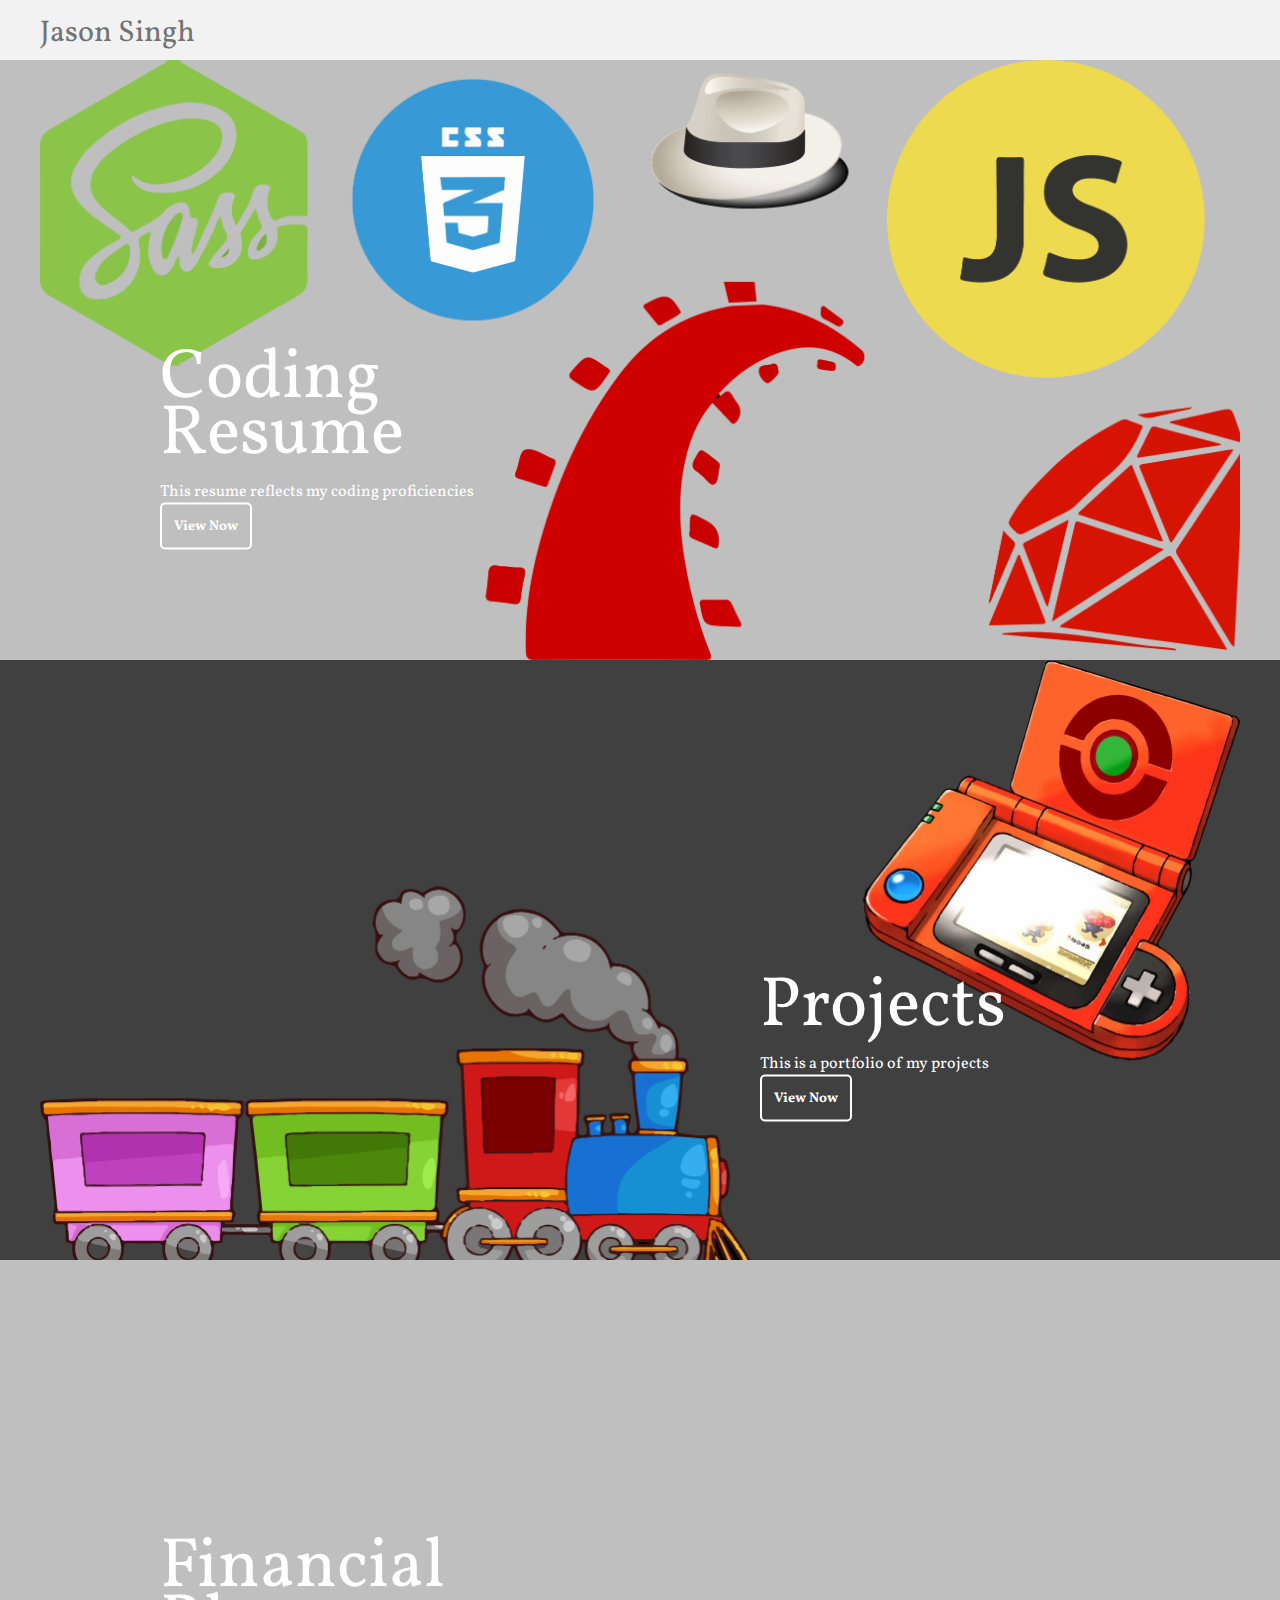
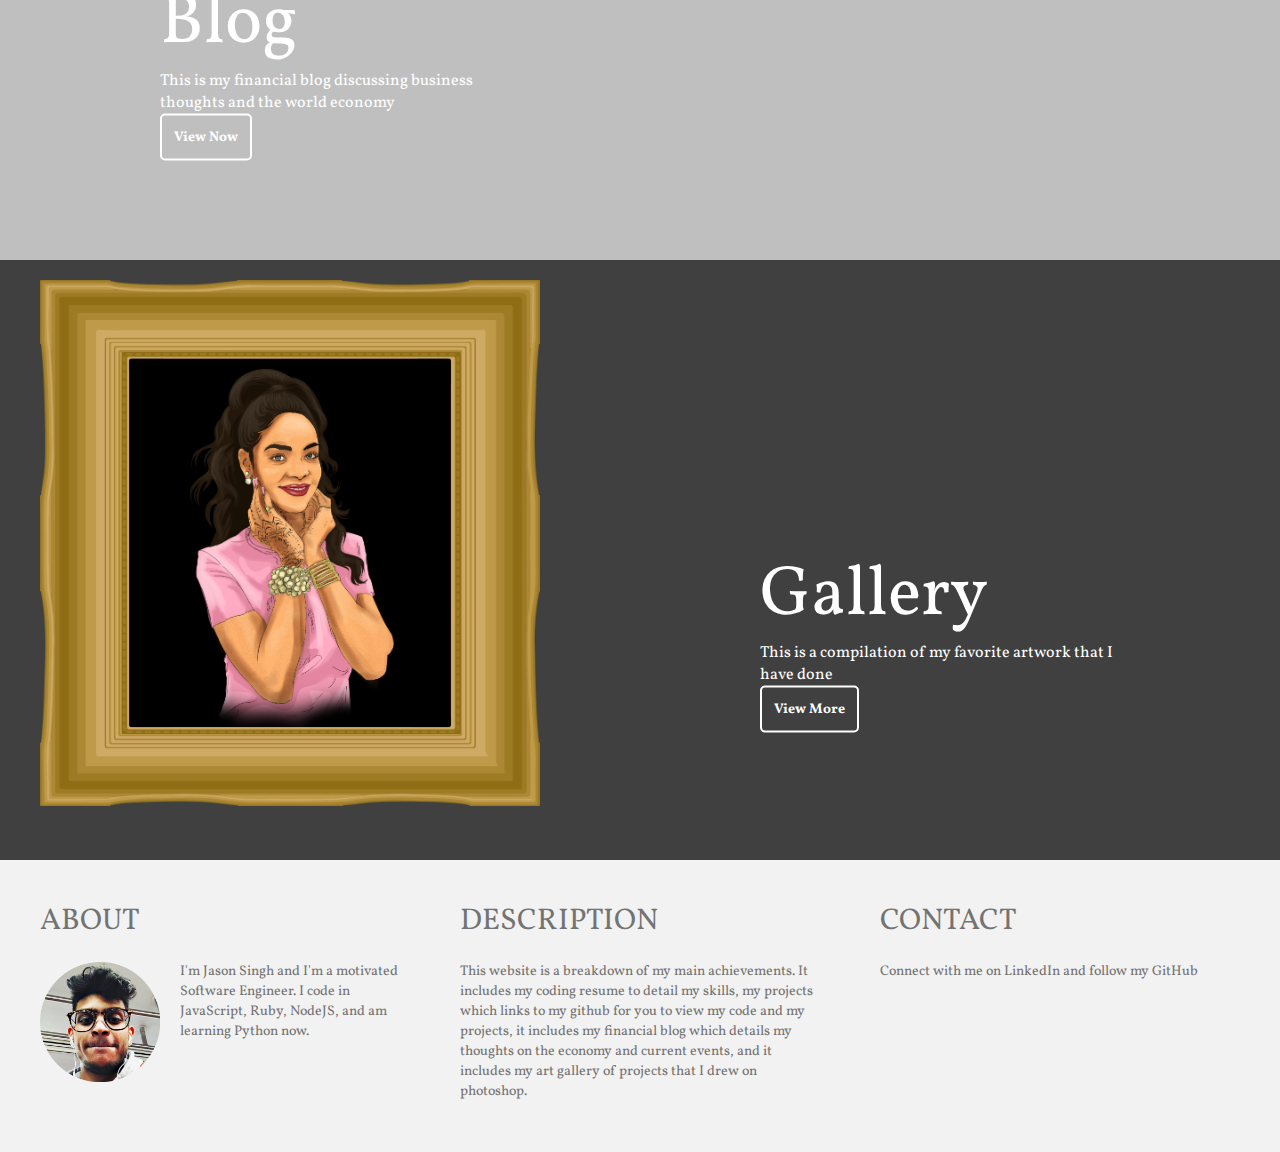
<file: index.html>
<!DOCTYPE html>
<html lang="en" dir="ltr">
  <head>
    <meta charset="utf-8">
    <link rel="stylesheet" href="main.css">
    <link href="https://fonts.googleapis.com/css?family=Vollkorn&display=swap" rel="stylesheet">
    <title>Jason Singh</title>
  </head>
  <header>
<div id="header-container">
<div id="title" class="name">Jason Singh</div>
<div id="icons-container">
  <a href="https://www.linkedin.com/in/jasonsingh21" target="_blank">
    <div class="icon icon-linkedin"></div>
  </a>
  <a href="https://github.com/singhjason96" target="_blank">
    <div class="icon icon-github"></div>
  </a>
</div>
</div>
</header>
<main>
<div id='portfolio-1' class="portfolio">
  <div id='portfolio-container-1' class="portfolio-container">
    <div class="text-container text-container-right">
      <div class="text-tilte">Coding Resume</div>
        <div class="text-body">This resume reflects my coding proficiencies</div>
          <a href="resume.html">
              <div class="text-button">View Now</div>
          </a>
       </div>
  </div>
</div>

<div id="portfolio-15" class="portfolio">
  <div id="portfolio-container-15" class="portfolio-container">
    <div class="text-container text-container-left">
      <div class="text-tilte">Projects</div>
        <div class="text-body">This is a portfolio of my projects</div>
        <a href="https://github.com/singhjason96">
        <div class="text-button">View Now</div>
        </a>
    </div>
  </div>
</div>

<div id="portfolio-2" class="portfolio">
  <div id="portfolio-container-2" class="portfolio-container">

    <div class="text-container text-container-right">
      <div class="text-tilte">Financial Blog</div>
        <div class="text-body">This is my financial blog discussing business thoughts and the world economy
        </div>
        <div class="text-button">View Now</div>
          <a href="www.nba.com">
          </div>
        </a>
    </div>
  </div>
</div>

<div id="portfolio-3" class="portfolio">
  <div id="design-portfolio-cloud"></div>
  <div id="portfolio-container-3" class="portfolio-container">
      <div class="slides fade">
        <img src="images/frame1.png">
      </div>
      <div class="slides fade">
        <img src="images/frame2.png">
      </div>
      <div class="slides fade">
        <img src="images/frame3.png">
      </div>
      <div class="slides fade">
        <img src="images/frame4.png">
      </div>
      <div class="slides fade">
        <img src="images/frame5.png">
      </div>


    <div class="text-container text-container-left">
       <div class="text-tilte">Gallery</div>
         <div class="text-body">This is a compilation of my favorite artwork that I have done
         </div>
           <a href="gallery.html">
             <div class="text-button">View More</div>
           </a>
    </div>

  </div>
</div>
</main>

<footer>
  <div id="footer-container">
    <div class="footer-column">
      <div class="title">ABOUT</div>
      <div class="avatar"></div>
      <div class="text">I'm Jason Singh and I'm a motivated Software Engineer. I code in JavaScript, Ruby, NodeJS, and am learning Python now.</div>
    </div>
    <div class="footer-column">
      <div class="title">DESCRIPTION</div>
      <div class="text">This website is a breakdown of my main achievements. It includes my coding resume to detail my skills, my projects which links to my github for you to view my code and my projects, it includes my financial blog which details my thoughts
        on the economy and current events, and it includes my art gallery of projects that I drew on photoshop.</div>
    </div>
    <div class="footer-column footer-column-last">
      <div class="title">CONTACT</div>
      <div class="text">Connect with me on LinkedIn and follow my GitHub
       </div>
       <div>
         <a href="https://linkedin.com/in/jasonsingh21" target="_blank">
           <div class="icon icon-linkedin"></div>
         </a>
         <a href="https://github.com/singhjason96" target="_blank">
           <div class="icon icon-github"></div>
         </a>
       </div>
    </div>
  </div>
</footer>

<script src="main.js"></script>

</html>
</file>
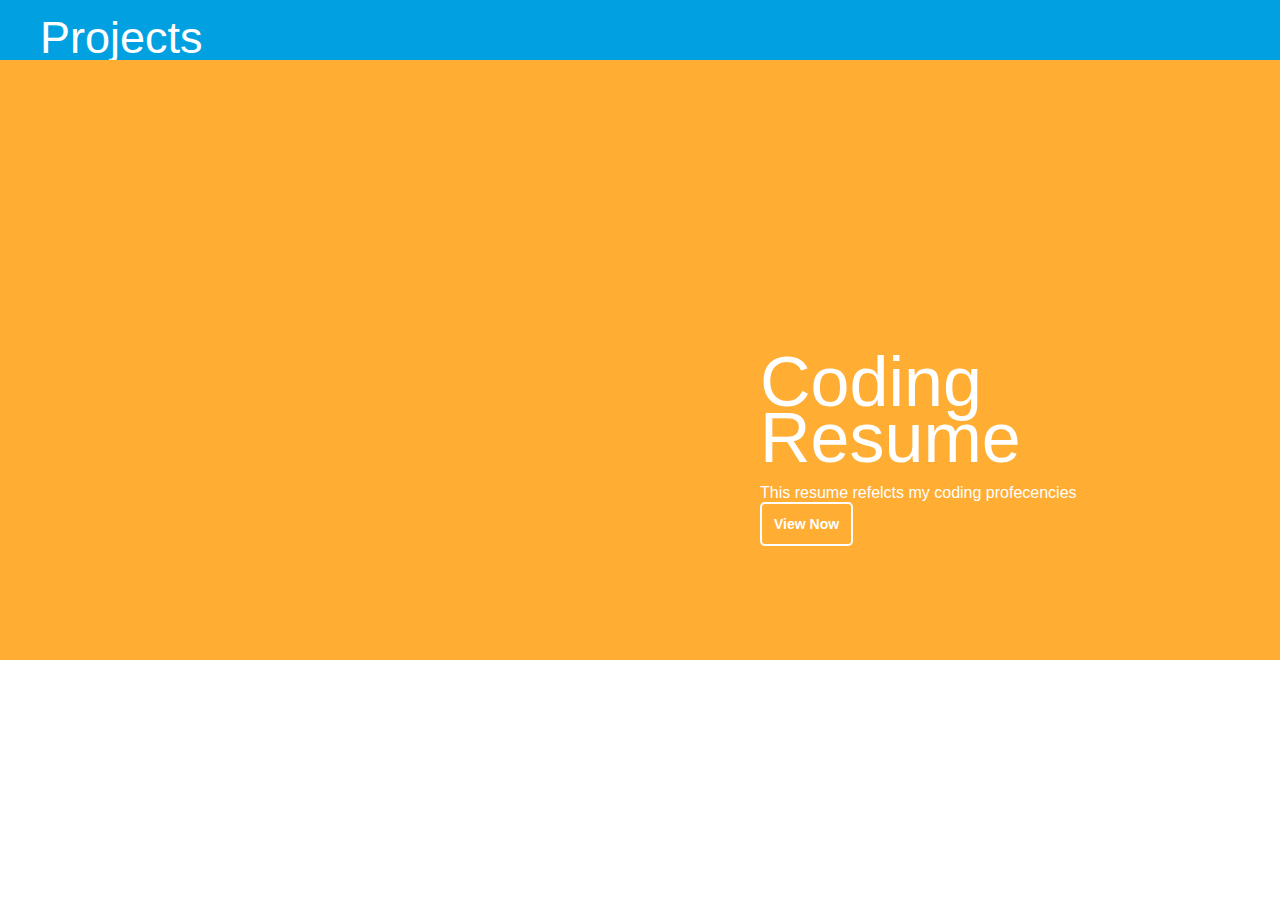
<file: coding.html>
<!DOCTYPE html>
<html lang="en" dir="ltr">
  <head>
    <meta charset="utf-8">
    <link rel="stylesheet" href="coding.css">
    <title></title>
  </head>
  <body>
    <header>
      <div id="header-container">
      <div id="title" class="name">Projects</div>
      <div id="icons-container">
        <a href="www.linkedin.com/in/jasonsingh21" target="_blank">
          <div class="icon icon-linkedin"></div>
        </a>
        <a href="https://github.com/singhjason96" target="_blank">
          <div class="icon icon-github"></div>
        </a>
      </div>
      </div>
    </header>
    <main>
      <div id='portfolio-1' class="portfolio">
        <div id='portfolio-container-1' class="portfolio-container">
          <div class="text-container text-container-right">
            <div class="text-tilte">Coding Resume</div>
              <div class="text-body">This resume refelcts my coding profecencies</div>
                <a href="resume.html">
                    <div class="text-button">View Now</div>
                </a>
             </div>
        </div>
      </div>
    </main>
<script src="main.js"></script>
  </body>
</html>
</file>
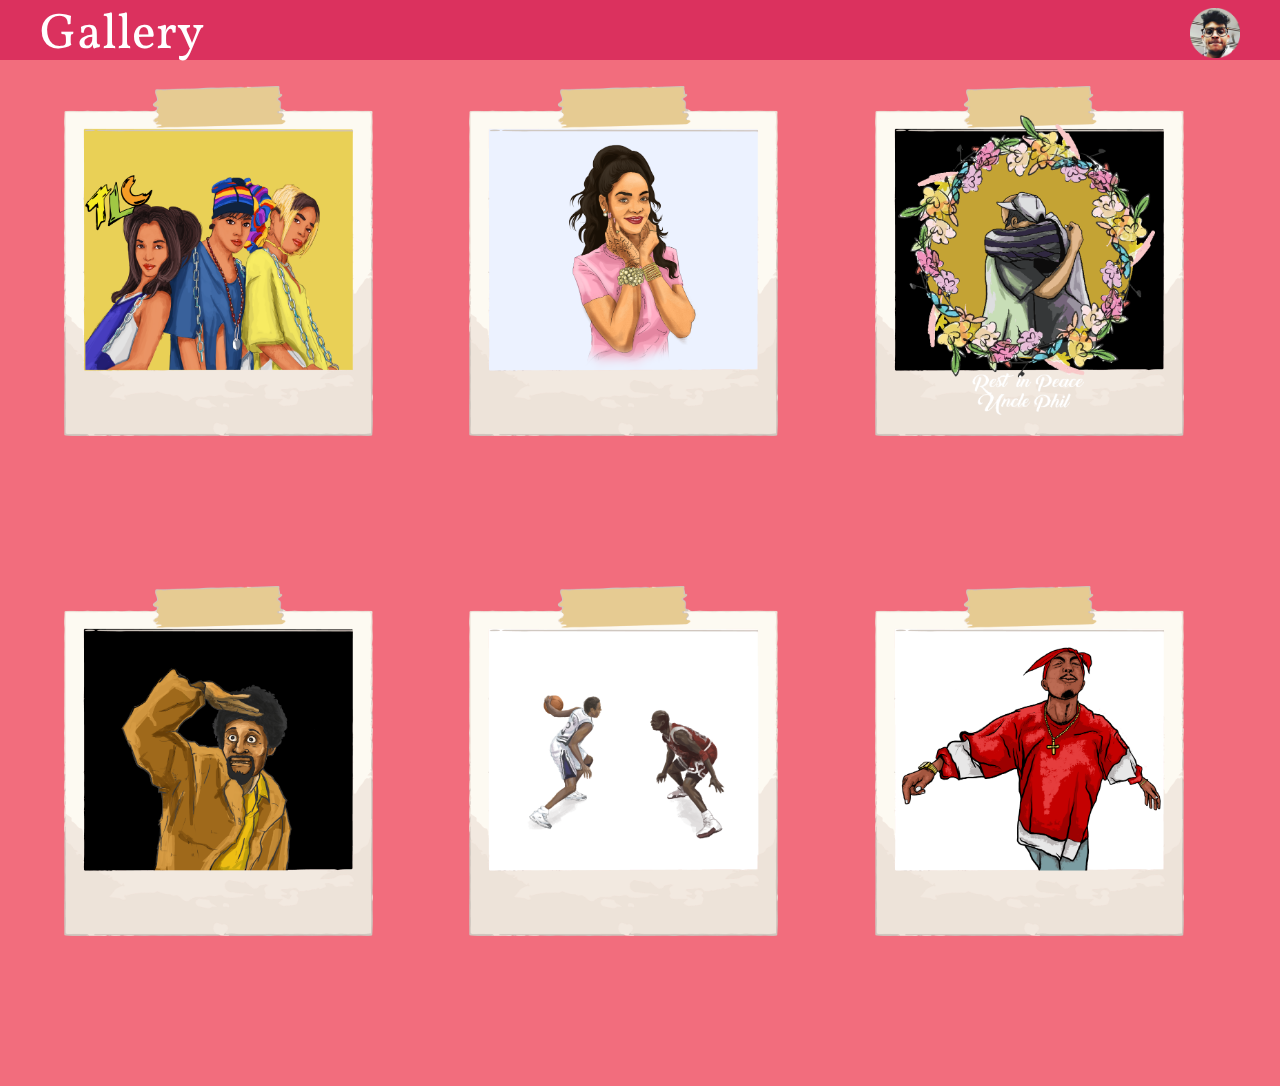
<file: gallery.html>
<!DOCTYPE html>
<html lang="en" dir="ltr">
  <head>
    <meta charset="utf-8">
    <meta name="viewport" content="width=device-width,initial-scale=1">
    <title>Gallery</title>
    <link rel="stylesheet" href="gallery.css">
    <link href="https://fonts.googleapis.com/css?family=Vollkorn&display=swap" rel="stylesheet">
  </head>
  <header>
<div id="header-container">
<div id="title" class="name">Gallery</div>
<div id="icons-container">
  <button class="mybutton" onclick="goBack()">

</div>
</div>
</header>

<div class="flex-grid">
    <div class="column">
      <div id="firstpic"></div>
    </div>
    <div class="column">
      <div id="secondpic"></div>
    </div>
    <div class="column">
      <div id="thirdpic"></div>
    </div>
    <div class="column">
      <div id="fourthpic"></div>
    </div>
    <div class="column">
      <div id="fifthpic"></div>
    </div>
    <div class="column">
      <div id="sixthpic"></div>
    </div>
  </div>

  <script src="main.js"></script>
</html>
</file>
<file: main.css>
header{
    position: relative;
    width: 100%;
    height: 60px;
    background-color:#f2f2f2;
}

body{
  margin: 0px;
}
#header-container {
    position: relative;
    width: 1200px;
    height: 60px;
    margin-left: auto;
    margin-right: auto;
    background-color: #f2f2f2;
}


.icon-linkedin {
    background-image: url("http://www.myiconfinder.com/uploads/iconsets/256-256-e09501f53edc212a08fa7226263f014e-linked.png");
    background-size: cover;
}

.icon-github {
  background-image: url("https://image.flaticon.com/icons/png/128/23/23957.png");

  background-size: cover;
}

#icons-container {
  position: relative;
  top: 8px;
  float: right;
}

.icon {
    position: relative;
    width: 44px;
    height: 44px;
    margin-right: 8px;
    display: inline-block;
    margin-top: 2px;
}

a {
    text-decoration: none;
}

div {
    display: block;
}

#title {
    top: 12px;
    float: left;
}

.name {
    position: relative;
    font-family: 'Vollkorn', serif;
    color: #737373;
    font-size: 30px;
    margin-bottom: 20px;
}


#portfolio-1{
    background-color: #bfbfbf;
    background-repeat: repeat-x;
    background-position: center bottom;
}

.portfolio-container {
    position: relative;
    width: 1200px;
    height: 600px;
    margin-left: auto;
    margin-right: auto;
}

#portfolio-container-1 {
    background-image: url('images/coding2.png');
    background-repeat: no-repeat;
    background-size: cover;
    background-color: #bfbfbf;


}

.text-container {
    position: absolute;
    width: 360px;
    top: 65%;
    transform: translateY(-50%);
    margin-left: 60%;

}

.text-tilte {
    position: relative;
    font-family: 'Vollkorn', serif;
    color: #fff;
    font-size: 70px;
    line-height: 56px;
    margin-bottom: 18px;

}

.text-body {
    position: relative;
    font-family: 'Vollkorn', serif;
    color: #fff !important;
}

.text-button {
    position: relative;
    display: inline-block;
    padding: 12px;
    border-style: solid;
    border-width: 2px;
    border-radius: 5px;
    border-color: #ffff;
    font-family: 'Vollkorn', serif;
    color: #fff;
    font-size: 14px;
    font-weight: bold;
}

.text-container-left {
    left: 0px;
}

#portfolio-15 {
  background-color: #404040;
}

#portfolio-container-15 {
  background-image: url('images/project2.png');
  background-repeat: no-repeat;
  background-size: cover;
  background-color: #404040;



}

#portfolio-container-3 {
  background-color: #bfbfbf;
  background-size: contain;
  background-repeat: no-repeat;
}

#portfolio-2 {
    background-color: #bfbfbf;


}

.portfolio {
    position: relative;
    width: 100%;
    height: 600px;
}

#portfolio-container-2 {
  background-color: #bfbfbf;
  background-image: url("http://www.medgreeneconomy.org/assets/img/headGraphic.png");
  background-position: right center;
  background-repeat: no-repeat;
  margin-right: auto;
  margin-left: auto;


}

.text-container-right {
    margin-left: 10%;
}


#portfolio-3 {
    background-color: #404040;
}

#portfolio-container-3 {
  background-color: #404040;

}

.slides {
  display: none;
}

.prev, .next {
  cursor: pointer;
  position: absolute;
  top: 50%;
  width: auto;
  margin-top: -22px;
  padding: 16px;
  color: white;
  font-weight: bold;
  font-size: 18px;
  transition: 0.6s ease;
  border-radius: 0 3px 3px 0;
  user-select: none;
}

.next {
  right: 0;
  border-radius: 3px 0 0 3px;
}

.prev:hover, .next:hover {
  background-color: rgba(0,0,0,0.8);
}

.fade {
  -webkit-animation-name: fade;
  -webkit-animation-duration: 1.5s;
  animation-name: fade;
  animation-duration: 1.5s;
}

@-webkit-keyframes fade {
  from {opacity: .4}
  to {opacity: 1}
}

@keyframes fade {
  from {opacity: .4}
  to {opacity: 1}
}

footer {
    position: relative;
    width: 100%;
    background-color: #f2f2f2;
}

#footer-container {
    position: relative;
    width: 1200px;
    margin-left: auto;
    margin-right: auto;
    overflow: auto;
    background-color: #f2f2f2;

}

.footer-column {
    position: relative;
    width: 360px;
    margin-right: 60px;
    margin-top: 40px;
    margin-bottom: 40px;
    float: left;
}

.title {
    position: relative;
    font-family: 'Vollkorn', serif;
    color: #737373;
    font-size: 30px;
    margin-bottom: 20px;
}

.text {
    position: relative;
    font-family: 'Vollkorn', serif;
    font-size: 14px;
    color: #737373;
    line-height:20px;
    margin-bottom: 10px;

}

.footer-column-last {
    margin-right: 0px;
}

img {
  width: 500px;
  height: auto;
  margin-top: 20px;
}

.avatar {
  position: relative;
  width: 120px;
  height: 120px;
  margin-right: 20px;
  margin-bottom: 20px;
  float: left;
  background-image: url("images/profilepic.gif");
  background-size: cover;
}
</file>
<file: coding.css>
body{
  margin: 0;
}
div {
  display: block;
}
header{
    position: relative;
    width: 100%;
    height: 60px;
    background-color:#01a1e1;
}

#title {
    top: 12px;
    float: left;
}

.name {
    position: relative;
    font-family: 'IBM Plex Sans', sans-serif;
    color: #fff;
    font-size: 45px;
    margin-bottom: 20px;
}

#header-container {
  width: 1200px;
  height: 600px;
  margin-left: auto;
  margin-right: auto;
  background-color:#01a1e1;

}

#portfolio-1{
    background-color: #ffad33;
    background-repeat: repeat-x;
    background-position: center bottom;
}

.portfolio-container {
    position: relative;
    width: 1200px;
    height: 600px;
    margin-left: auto;
    margin-right: auto;
}

#portfolio-container-1 {
    background-image: url('https://ianshepard.files.wordpress.com/2017/04/charizard.png?w=1000');
    background-repeat: no-repeat;
    background-size: cover;
    background-color: #ffad33;


}

.text-container {
    position: absolute;
    width: 360px;
    top: 65%;
    transform: translateY(-50%);
    margin-left: 60%;

}

.text-tilte {
    position: relative;
    font-family: 'IBM Plex Sans', sans-serif;
    color: #fff;
    font-size: 70px;
    line-height: 56px;
    margin-bottom: 18px;

}

.text-body {
    position: relative;
    font-family: 'IBM Plex Sans', sans-serif;
    color: #fff !important;
}

.text-button {
    position: relative;
    display: inline-block;
    padding: 12px;
    border-style: solid;
    border-width: 2px;
    border-radius: 5px;
    border-color: #ffff;
    font-family: arial;
    color: #fff;
    font-size: 14px;
    font-weight: bold;
}
</file>
<file: gallery.css>
.gallery-title {
  text-align: center;
  font-family: 'Vollkorn', serif;
  color: #fff;
  font-size: 50px;
}

.back {
    position: relative;
    width: 500px;
    height: 500px;
    margin-left: auto;
    margin-right: auto;
}

#back-pic {
    background-image: url('https://cognigen-cellular.com/images/polaroid-clipart-candy-tumblr.png');
    background-repeat: no-repeat;
    background-position: center;
    background-size: contain;
}


body {
  background-color: #f26d7d;
  margin: 0;
}

.column {
  width: 500px;
  height: 500px;
}

.flex-grid {
  display: flex;
  justify-content: center;
  flex-wrap: wrap;
  align-items: center;
  margin-left: 5%;
  margin-top: 2%;
}

.flex-grid > .column {
  flex-grow: 1;
  flex: 1 1 30%;
  justify-content: center;

}

#firstpic {
  background-image: url("archive/tlcpic.png");
  background-size: contain;
  width: 350px;
  height: 350px;
  background-repeat: no-repeat;
}
#secondpic {
  background-image: url("archive/rhipic.png");
  background-size: contain;
  width: 350px;
  height: 350px;
  background-repeat: no-repeat;
}
#thirdpic {
  background-image: url("archive/smithpic.png");
  background-size: contain;
  width: 350px;
  height: 350px;
  background-repeat: no-repeat;
}

#fourthpic {
  background-image: url("archive/romepic.png");
  background-size: contain;
  width: 350px;
  height: 350px;
  background-repeat: no-repeat;
}

#fifthpic {
  background-image: url("archive/playerspic.png");
  background-size: contain;
  width: 350px;
  height: 350px;
  background-repeat: no-repeat;
}

#sixthpic {
  background-image: url("archive/tupacpic.png");
  background-size: contain;
  width: 350px;
  height: 350px;
  background-repeat: no-repeat;
}

#title {
  float: left;
  font-family: 'Vollkorn', serif;
  color: #fff;
  position: relative;
  font-size: 50px;
}

header {
  position: relative;
  width: 100%;
  height: 60px;
  background-color: #db315e;
}
body{
  margin: 0px;
}
#header-container {
    position: relative;
    width: 1200px;
    height: 60px;
    margin-left: auto;
    margin-right: auto;
    background-color: #db315e;
}
div {
    display: block;
}
.mybutton {
    background: url("images/profilepic.gif") no-repeat;
    background-size: cover;
    width: 50px;
    height: 50px;
    border: none;
}

#icons-container {
  position: relative;
  top: 8px;
  float: right;
}

.icon {
    position: relative;
    width: 44px;
    height: 44px;
    margin-right: 8px;
    display: inline-block;
}

@media (max-width: 800px) {
  .flex-grid > .column {
    flex-grow: 1;
    flex: 1 1 100%;
    justify-content: center;
  }



}
</file>
